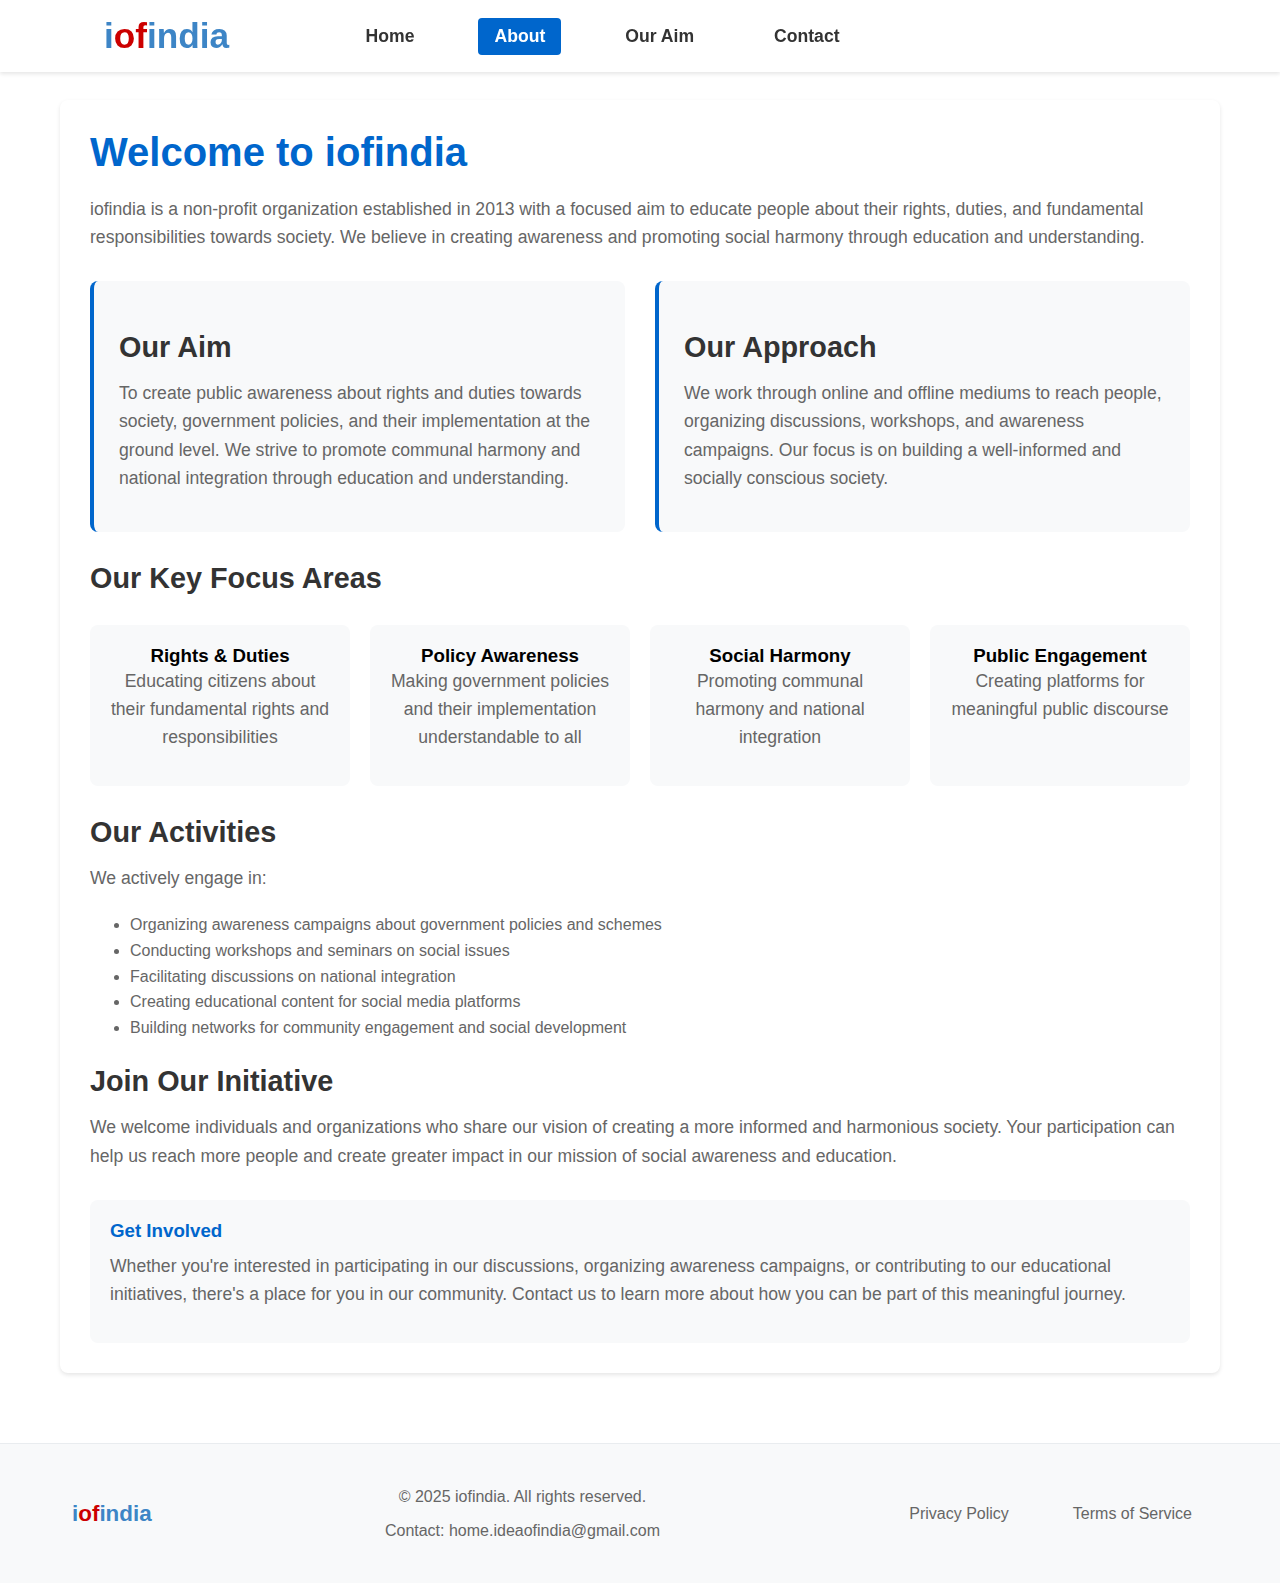
<file: about.html>
<!DOCTYPE html>
<html lang="en">
<head>
    <meta charset="UTF-8">
    <meta name="viewport" content="width=device-width, initial-scale=1.0">
    <title>iofindia</title>
    <link rel="icon" type="image/png" sizes="32x32" href="favicon.png">
    <link rel="icon" type="image/png" sizes="48x48" href="favicon.png">
    <link rel="stylesheet" href="styles.css">
    <style>
        .about-content {
            max-width: 1200px;
            margin: 100px auto 40px;
            padding: 0 20px;
        }
        
        .about-section {
            background: white;
            padding: 30px;
            border-radius: 8px;
            box-shadow: 0 2px 4px rgba(0,0,0,0.1);
            margin-bottom: 30px;
        }

        .about-section h1 {
            color: #0066cc;
            margin-bottom: 20px;
            font-size: 2.5em;
        }

        .about-section h2 {
            color: #333;
            margin: 25px 0 15px;
            font-size: 1.8em;
        }

        .about-section p {
            color: #666;
            line-height: 1.6;
            margin-bottom: 15px;
            font-size: 1.1em;
        }

        .mission-vision {
            display: grid;
            grid-template-columns: 1fr 1fr;
            gap: 30px;
            margin: 30px 0;
        }

        .mission-box, .vision-box {
            background: #f8f9fa;
            padding: 25px;
            border-radius: 8px;
            border-left: 4px solid #0066cc;
        }

        .highlights {
            display: grid;
            grid-template-columns: repeat(auto-fit, minmax(250px, 1fr));
            gap: 20px;
            margin: 30px 0;
        }

        .highlight-item {
            background: #f8f9fa;
            padding: 20px;
            border-radius: 8px;
            text-align: center;
        }

        @media (max-width: 768px) {
            .mission-vision {
                grid-template-columns: 1fr;
            }
        }
    </style>
</head>
<body>
    <header class="header">
        <div class="header-content">
            <div class="logo">
                <a href="index.html" class="logo-text"><span class="i">i</span><span class="of">of</span><span class="india">india</span></a>
            </div>
            <nav class="nav-menu">
                <a href="index.html">Home</a>
                <a href="about.html" class="active">About</a>
                <a href="aim.html">Our Aim</a>
                <a href="contact.html">Contact</a>
            </nav>
        </div>
    </header>

    <main class="about-content">
        <div class="about-section">
            <h1>Welcome to iofindia</h1>
            <p>iofindia is a non-profit organization established in 2013 with a focused aim to educate people about their rights, duties, and fundamental responsibilities towards society. We believe in creating awareness and promoting social harmony through education and understanding.</p>

            <div class="mission-vision">
                <div class="mission-box">
                    <h2>Our Aim</h2>
                    <p>To create public awareness about rights and duties towards society, government policies, and their implementation at the ground level. We strive to promote communal harmony and national integration through education and understanding.</p>
                </div>
                <div class="vision-box">
                    <h2>Our Approach</h2>
                    <p>We work through online and offline mediums to reach people, organizing discussions, workshops, and awareness campaigns. Our focus is on building a well-informed and socially conscious society.</p>
                </div>
            </div>

            <h2>Our Key Focus Areas</h2>
            <div class="highlights">
                <div class="highlight-item">
                    <h3>Rights & Duties</h3>
                    <p>Educating citizens about their fundamental rights and responsibilities</p>
                </div>
                <div class="highlight-item">
                    <h3>Policy Awareness</h3>
                    <p>Making government policies and their implementation understandable to all</p>
                </div>
                <div class="highlight-item">
                    <h3>Social Harmony</h3>
                    <p>Promoting communal harmony and national integration</p>
                </div>
                <div class="highlight-item">
                    <h3>Public Engagement</h3>
                    <p>Creating platforms for meaningful public discourse</p>
                </div>
            </div>

            <h2>Our Activities</h2>
            <p>We actively engage in:</p>
            <ul style="color: #666; line-height: 1.6; margin: 20px 0; padding-left: 40px;">
                <li>Organizing awareness campaigns about government policies and schemes</li>
                <li>Conducting workshops and seminars on social issues</li>
                <li>Facilitating discussions on national integration</li>
                <li>Creating educational content for social media platforms</li>
                <li>Building networks for community engagement and social development</li>
            </ul>

            <h2>Join Our Initiative</h2>
            <p>We welcome individuals and organizations who share our vision of creating a more informed and harmonious society. Your participation can help us reach more people and create greater impact in our mission of social awareness and education.</p>

            <div style="background: #f8f9fa; padding: 20px; border-radius: 8px; margin-top: 30px;">
                <h3 style="color: #0066cc; margin-bottom: 10px;">Get Involved</h3>
                <p>Whether you're interested in participating in our discussions, organizing awareness campaigns, or contributing to our educational initiatives, there's a place for you in our community. Contact us to learn more about how you can be part of this meaningful journey.</p>
            </div>
        </div>
    </main>

    <footer class="footer">
        <div class="footer-content">
            <div class="footer-logo">
                <a href="index.html" class="logo-text"><span class="i">i</span><span class="of">of</span><span class="india">india</span></a>
            </div>
            <div class="footer-info">
                <p>&copy; 2025 iofindia. All rights reserved.</p>
                <p>Contact: home.ideaofindia@gmail.com</p>
            </div>
            <div class="footer-links">
                <a href="#">Privacy Policy</a>
                <a href="#">Terms of Service</a>
            </div>
        </div>
    </footer>
</body>
</html>
</file>
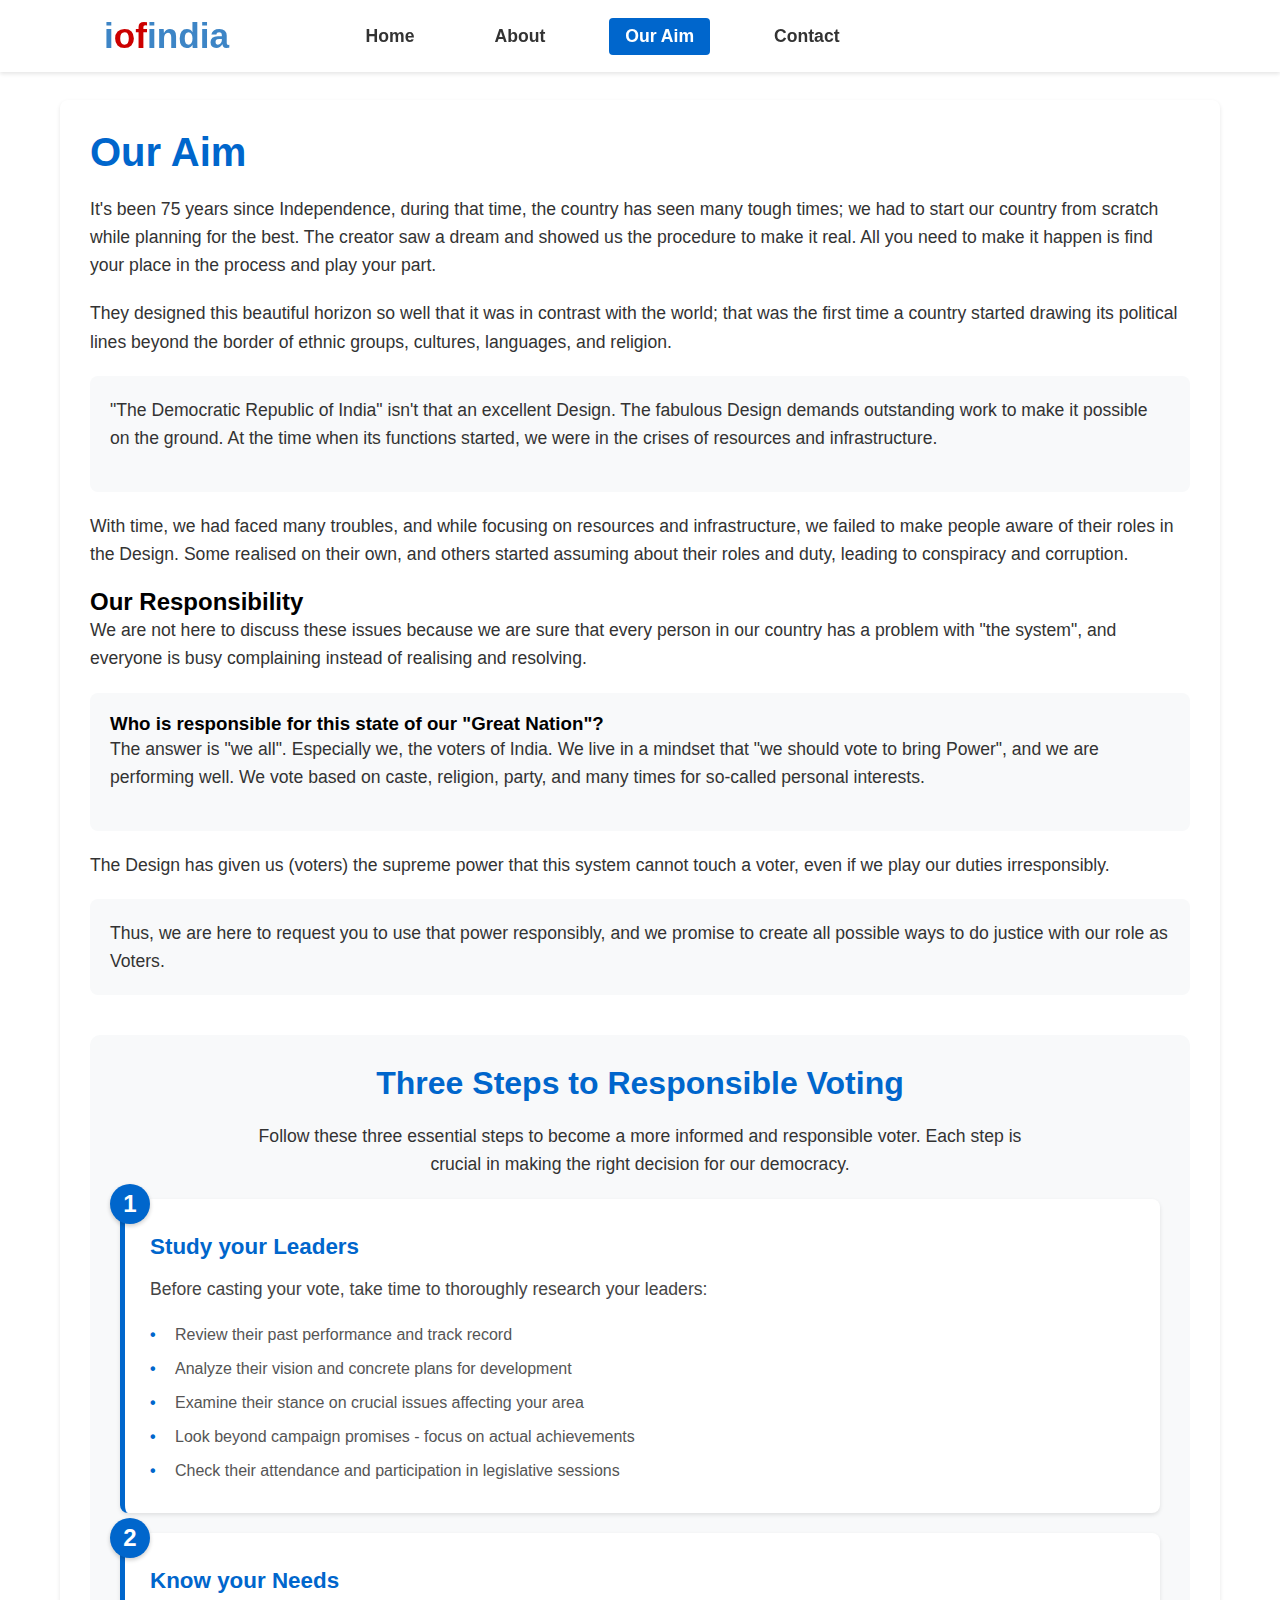
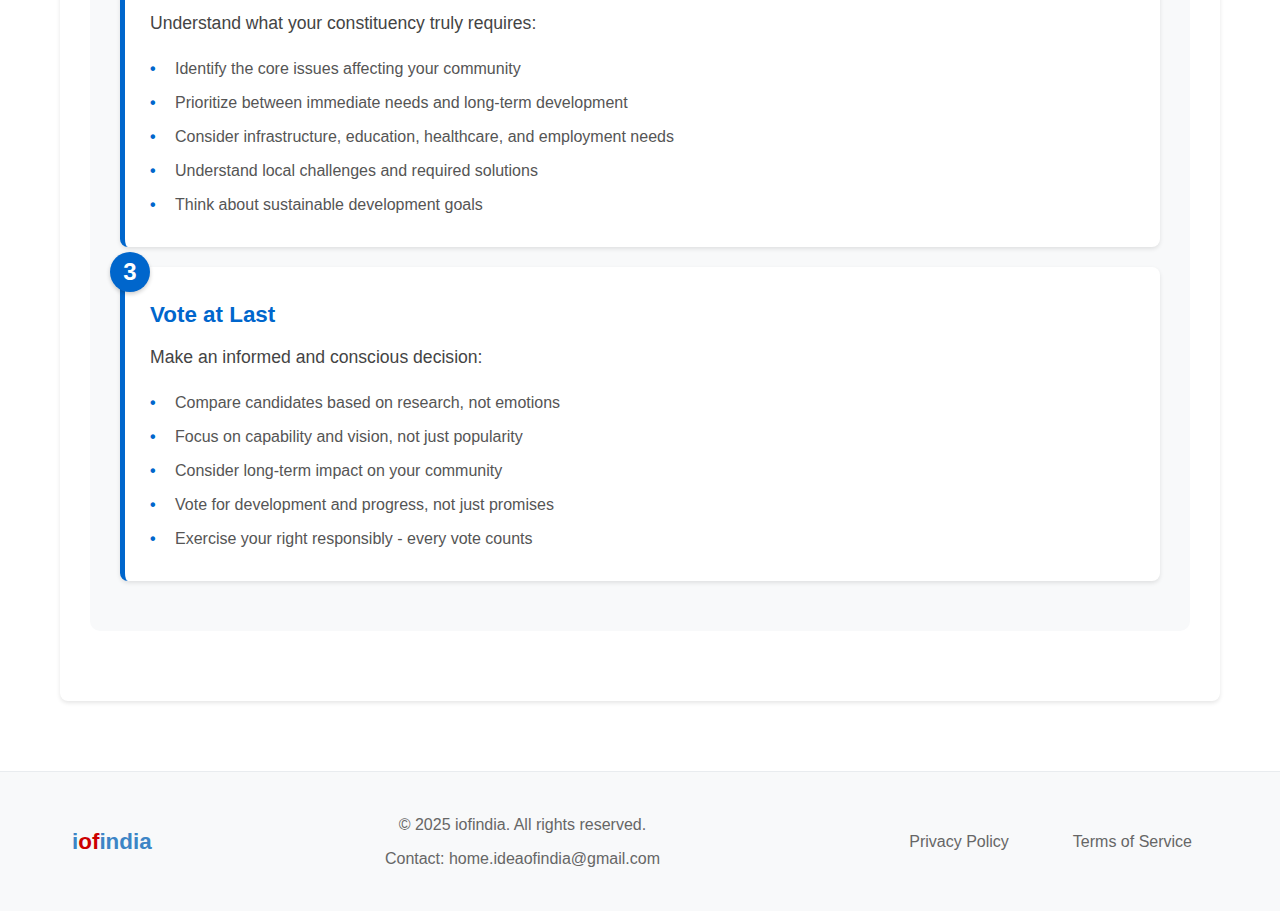
<file: aim.html>
<!DOCTYPE html>
<html lang="en">
<head>
    <meta charset="UTF-8">
    <meta name="viewport" content="width=device-width, initial-scale=1.0">
    <title>iofindia</title>
    <link rel="icon" type="image/png" sizes="16x16" href="favicon.png">
    <link rel="icon" type="image/png" sizes="32x32" href="favicon.png">
    <link rel="icon" type="image/png" sizes="48x48" href="favicon.png">
    <link rel="apple-touch-icon" sizes="180x180" href="favicon.png">
    <link rel="stylesheet" href="styles.css">
    <style>
        .aim-content {
            max-width: 1200px;
            margin: 100px auto 40px;
            padding: 0 20px;
        }
        
        .aim-section {
            background: white;
            padding: 30px;
            border-radius: 8px;
            box-shadow: 0 2px 4px rgba(0,0,0,0.1);
            margin-bottom: 30px;
        }

        .aim-section h1 {
            color: #0066cc;
            margin-bottom: 20px;
            font-size: 2.5em;
        }

        .aim-section p {
            color: #333;
            line-height: 1.6;
            margin-bottom: 20px;
            font-size: 1.1em;
        }

        .aim-section .highlight {
            background: #f8f9fa;
            padding: 20px;
            border-radius: 8px;
            margin: 20px 0;
        }
    </style>
</head>
<body>
    <header class="header">
        <div class="header-content">
            <div class="logo">
                <a href="index.html" class="logo-text"><span class="i">i</span><span class="of">of</span><span class="india">india</span></a>
            </div>
            <nav class="nav-menu">
                <a href="index.html">Home</a>
                <a href="about.html">About</a>
                <a href="aim.html" class="active">Our Aim</a>
                <a href="contact.html">Contact</a>
            </nav>
        </div>
    </header>

    <main class="aim-content">
        <div class="aim-section">
            <h1>Our Aim</h1>
            
            <p>It's been 75 years since Independence, during that time, the country has seen many tough times; we had to start our country from scratch while planning for the best. The creator saw a dream and showed us the procedure to make it real. All you need to make it happen is find your place in the process and play your part.</p>

            <p>They designed this beautiful horizon so well that it was in contrast with the world; that was the first time a country started drawing its political lines beyond the border of ethnic groups, cultures, languages, and religion.</p>

            <div class="highlight">
                <p>"The Democratic Republic of India" isn't that an excellent Design. The fabulous Design demands outstanding work to make it possible on the ground. At the time when its functions started, we were in the crises of resources and infrastructure.</p>
            </div>

            <p>With time, we had faced many troubles, and while focusing on resources and infrastructure, we failed to make people aware of their roles in the Design. Some realised on their own, and others started assuming about their roles and duty, leading to conspiracy and corruption.</p>

            <h2>Our Responsibility</h2>

            <p>We are not here to discuss these issues because we are sure that every person in our country has a problem with "the system", and everyone is busy complaining instead of realising and resolving.</p>

            <div class="highlight">
                <h3>Who is responsible for this state of our "Great Nation"?</h3>
                <p>The answer is "we all". Especially we, the voters of India. We live in a mindset that "we should vote to bring Power", and we are performing well. We vote based on caste, religion, party, and many times for so-called personal interests.</p>
            </div>

            <p>The Design has given us (voters) the supreme power that this system cannot touch a voter, even if we play our duties irresponsibly.</p>

            <p class="highlight">Thus, we are here to request you to use that power responsibly, and we promise to create all possible ways to do justice with our role as Voters.</p>

            <div class="steps-section">
                <h2>Three Steps to Responsible Voting</h2>
                <p class="steps-intro">Follow these three essential steps to become a more informed and responsible voter. Each step is crucial in making the right decision for our democracy.</p>
                
                <div class="step-card">
                    <div class="step-number">1</div>
                    <h3>Study your Leaders</h3>
                    <p>Before casting your vote, take time to thoroughly research your leaders:</p>
                    <ul>
                        <li>Review their past performance and track record</li>
                        <li>Analyze their vision and concrete plans for development</li>
                        <li>Examine their stance on crucial issues affecting your area</li>
                        <li>Look beyond campaign promises - focus on actual achievements</li>
                        <li>Check their attendance and participation in legislative sessions</li>
                    </ul>
                </div>

                <div class="step-card">
                    <div class="step-number">2</div>
                    <h3>Know your Needs</h3>
                    <p>Understand what your constituency truly requires:</p>
                    <ul>
                        <li>Identify the core issues affecting your community</li>
                        <li>Prioritize between immediate needs and long-term development</li>
                        <li>Consider infrastructure, education, healthcare, and employment needs</li>
                        <li>Understand local challenges and required solutions</li>
                        <li>Think about sustainable development goals</li>
                    </ul>
                </div>

                <div class="step-card">
                    <div class="step-number">3</div>
                    <h3>Vote at Last</h3>
                    <p>Make an informed and conscious decision:</p>
                    <ul>
                        <li>Compare candidates based on research, not emotions</li>
                        <li>Focus on capability and vision, not just popularity</li>
                        <li>Consider long-term impact on your community</li>
                        <li>Vote for development and progress, not just promises</li>
                        <li>Exercise your right responsibly - every vote counts</li>
                    </ul>
                </div>
            </div>

            <style>
                .steps-section {
                    padding: 30px;
                    background: #f8f9fa;
                    border-radius: 10px;
                    margin: 40px 0;
                }

                .steps-section h2 {
                    color: #0066cc;
                    text-align: center;
                    margin-bottom: 20px;
                    font-size: 2em;
                }

                .steps-intro {
                    text-align: center;
                    color: #666;
                    margin-bottom: 30px;
                    font-size: 1.1em;
                    max-width: 800px;
                    margin-left: auto;
                    margin-right: auto;
                }

                .step-card {
                    background: white;
                    padding: 25px;
                    border-radius: 8px;
                    margin: 20px 0;
                    box-shadow: 0 2px 4px rgba(0,0,0,0.1);
                    position: relative;
                    border-left: 5px solid #0066cc;
                }

                .step-number {
                    position: absolute;
                    top: -15px;
                    left: -15px;
                    background: #0066cc;
                    color: white;
                    width: 40px;
                    height: 40px;
                    border-radius: 50%;
                    display: flex;
                    align-items: center;
                    justify-content: center;
                    font-size: 1.5em;
                    font-weight: bold;
                    box-shadow: 0 2px 4px rgba(0,0,0,0.2);
                }

                .step-card h3 {
                    color: #0066cc;
                    margin: 10px 0 15px;
                    font-size: 1.4em;
                }

                .step-card p {
                    color: #444;
                    margin-bottom: 15px;
                }

                .step-card ul {
                    list-style-type: none;
                    padding: 0;
                }

                .step-card ul li {
                    padding: 8px 0 8px 25px;
                    position: relative;
                    color: #555;
                }

                .step-card ul li:before {
                    content: "•";
                    color: #0066cc;
                    font-weight: bold;
                    position: absolute;
                    left: 0;
                }

                @media (max-width: 768px) {
                    .step-card {
                        margin: 30px 0;
                    }
                }
            </style>
        </div>
    </main>

    <footer class="footer">
        <div class="footer-content">
            <div class="footer-logo">
                <a href="index.html" class="logo-text"><span class="i">i</span><span class="of">of</span><span class="india">india</span></a>
            </div>
            <div class="footer-info">
                <p>&copy; 2025 iofindia. All rights reserved.</p>
                <p>Contact: home.ideaofindia@gmail.com</p>
            </div>
            <div class="footer-links">
                <a href="#">Privacy Policy</a>
                <a href="#">Terms of Service</a>
            </div>
        </div>
    </footer>
</body>
</html>
</file>
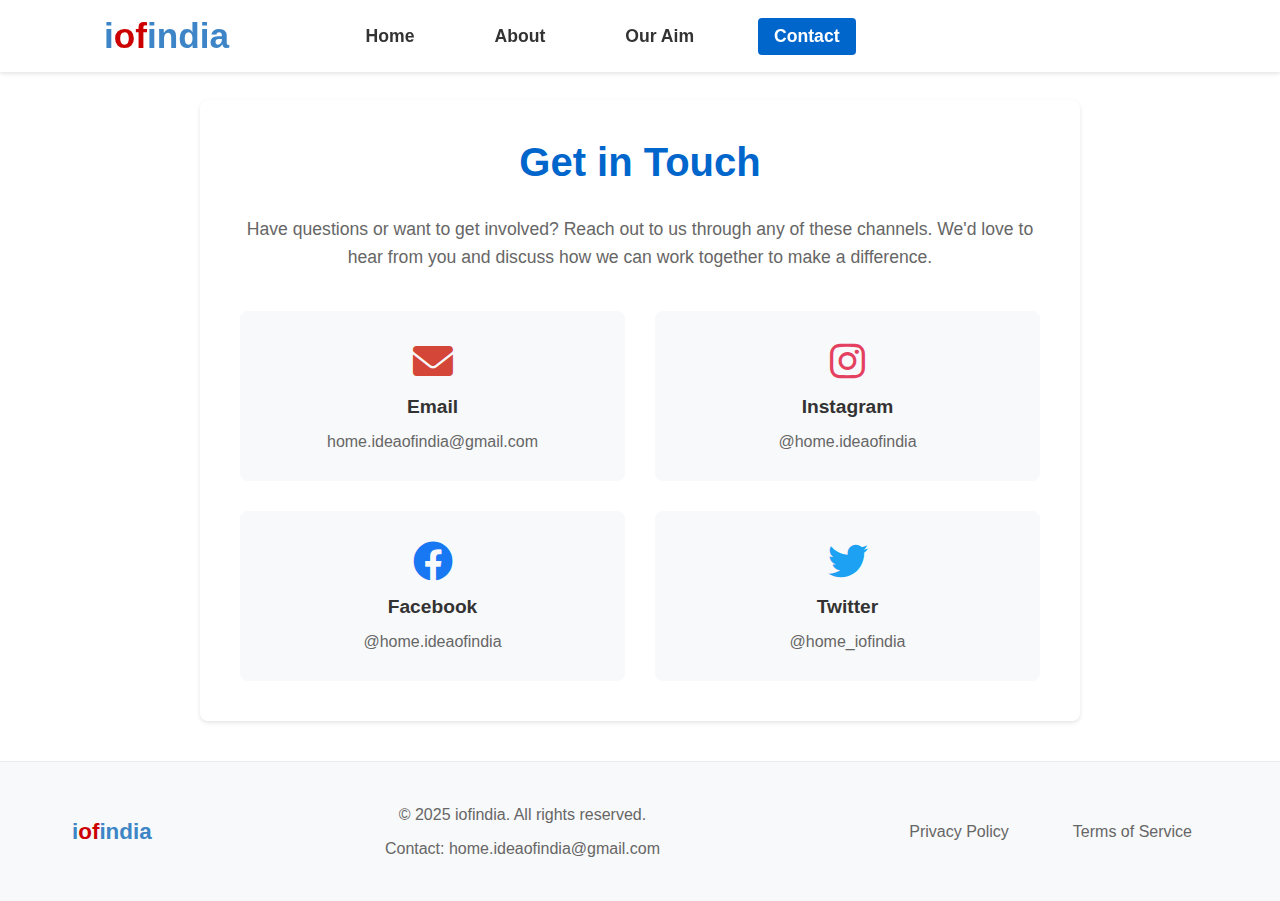
<file: contact.html>
<!DOCTYPE html>
<html lang="en">
<head>
    <meta charset="UTF-8">
    <meta name="viewport" content="width=device-width, initial-scale=1.0">
    <title>iofindia</title>
    <link rel="icon" type="image/png" sizes="32x32" href="favicon.png">
    <link rel="icon" type="image/png" sizes="48x48" href="favicon.png">
    <link rel="stylesheet" href="styles.css">
    <link rel="stylesheet" href="https://cdnjs.cloudflare.com/ajax/libs/font-awesome/6.0.0/css/all.min.css">
    <style>
        .contact-content {
            max-width: 1200px;
            margin: 100px auto 40px;
            padding: 0 20px;
        }
        
        .contact-section {
            background: white;
            padding: 40px;
            border-radius: 8px;
            box-shadow: 0 2px 4px rgba(0,0,0,0.1);
        }

        .contact-section h1 {
            color: #0066cc;
            margin-bottom: 30px;
            font-size: 2.5em;
            text-align: center;
        }

        .contact-methods {
            display: grid;
            grid-template-columns: repeat(auto-fit, minmax(280px, 1fr));
            gap: 30px;
            margin-top: 40px;
        }

        .contact-method {
            text-align: center;
            padding: 30px;
            background: #f8f9fa;
            border-radius: 8px;
            transition: transform 0.3s ease;
        }

        .contact-method:hover {
            transform: translateY(-5px);
        }

        .contact-method i {
            font-size: 2.5em;
            margin-bottom: 15px;
            color: #0066cc;
        }

        .contact-method h3 {
            color: #333;
            margin-bottom: 15px;
            font-size: 1.2em;
        }

        .contact-method a {
            color: #666;
            text-decoration: none;
            transition: color 0.3s ease;
            display: block;
            margin-top: 10px;
        }

        .contact-method a:hover {
            color: #0066cc;
        }

        .contact-method.email i {
            color: #D44638;
        }

        .contact-method.instagram i {
            color: #E4405F;
        }

        .contact-method.facebook i {
            color: #1877F2;
        }

        .contact-method.twitter i {
            color: #1DA1F2;
        }

        .contact-intro {
            text-align: center;
            color: #666;
            line-height: 1.6;
            margin-bottom: 40px;
            font-size: 1.1em;
            max-width: 800px;
            margin-left: auto;
            margin-right: auto;
        }

        @media (max-width: 768px) {
            .contact-content {
                margin-top: 80px;
            }
            
            .contact-section {
                padding: 20px;
            }
        }
    </style>
</head>
<body>
    <header class="header">
        <div class="header-content">
            <div class="logo">
                <a href="index.html" class="logo-text"><span class="i">i</span><span class="of">of</span><span class="india">india</span></a>
            </div>
            <nav class="nav-menu">
                <a href="index.html">Home</a>
                <a href="about.html">About</a>
                <a href="aim.html">Our Aim</a>
                <a href="contact.html" class="active">Contact</a>
            </nav>
        </div>
    </header>

    <main class="contact-content">
        <div class="contact-section">
            <h1>Get in Touch</h1>
            <p class="contact-intro">Have questions or want to get involved? Reach out to us through any of these channels. We'd love to hear from you and discuss how we can work together to make a difference.</p>
            
            <div class="contact-methods">
                <div class="contact-method email">
                    <i class="fas fa-envelope"></i>
                    <h3>Email</h3>
                    <a href="mailto:home.ideaofindia@gmail.com">home.ideaofindia@gmail.com</a>
                </div>

                <div class="contact-method instagram">
                    <i class="fab fa-instagram"></i>
                    <h3>Instagram</h3>
                    <a href="https://www.instagram.com/home.ideaofindia" target="_blank">@home.ideaofindia</a>
                </div>

                <div class="contact-method facebook">
                    <i class="fab fa-facebook"></i>
                    <h3>Facebook</h3>
                    <a href="https://www.facebook.com/home.ideaofindia" target="_blank">@home.ideaofindia</a>
                </div>

                <div class="contact-method twitter">
                    <i class="fab fa-twitter"></i>
                    <h3>Twitter</h3>
                    <a href="https://twitter.com/home_iofindia" target="_blank">@home_iofindia</a>
                </div>
            </div>
        </div>
    </main>

    <footer class="footer">
        <div class="footer-content">
            <div class="footer-logo">
                <a href="index.html" class="logo-text"><span class="i">i</span><span class="of">of</span><span class="india">india</span></a>
            </div>
            <div class="footer-info">
                <p>&copy; 2025 iofindia. All rights reserved.</p>
                <p>Contact: home.ideaofindia@gmail.com</p>
            </div>
            <div class="footer-links">
                <a href="#">Privacy Policy</a>
                <a href="#">Terms of Service</a>
            </div>
        </div>
    </footer>
</body>
</html>
</file>
<file: styles.css>
/* Reset and base styles */
* {
    margin: 0;
    padding: 0;
    box-sizing: border-box;
}

body {
    font-family: Arial, sans-serif;
    min-height: 100vh;
    display: flex;
    flex-direction: column;
}

/* Header styles */
.header {
    background-color: #ffffff;
    box-shadow: 0 2px 4px rgba(0,0,0,0.1);
    padding: 1rem 0;
    position: fixed;
    width: 100%;
    top: 0;
    z-index: 1000;
}

.header-content {
    max-width: 1200px;
    margin: 0 auto;
    display: flex;
    justify-content: space-between;
    align-items: center;
    padding: 0 2rem;
    position: relative;
}

.logo {
    font-size: 2.2rem;
    font-weight: bold;
    flex: 1;
}

.logo-text {
    text-decoration: none;
    display: inline-block;
}

.logo-text .i {
    color: #3d85c6;
}

.logo-text .of {
    color: #cc0000;
}

.logo-text .india {
    color: #3d85c6;
}

.nav-menu {
    display: flex;
    gap: 3rem;
    margin-left: auto;
    align-items: center;
}

.nav-menu a {
    text-decoration: none;
    color: #333;
    font-weight: 600;
    font-size: 1.1rem;
    padding: 0.5rem 1rem;
    transition: all 0.3s ease;
    border-radius: 4px;
}

.nav-menu a:hover {
    background-color: #f0f7ff;
    color: #0066cc;
}

.nav-menu a.active {
    background-color: #0066cc;
    color: white;
}

.mobile-menu-btn {
    display: none;
    background: none;
    border: none;
    font-size: 2rem;
    cursor: pointer;
    padding: 1rem;
    color: #333;
    z-index: 1001;
    position: relative;
    margin-right: 0.5rem;
    -webkit-tap-highlight-color: transparent;
    touch-action: manipulation;
    transition: transform 0.3s ease;
}

.mobile-menu-btn:hover,
.mobile-menu-btn:focus {
    outline: none;
    transform: scale(1.1);
}

/* Map container */
#map {
    height: calc(100vh - 130px);
    width: 100%;
    margin-top: 60px;
}

.note-form {
    display: none;
    position: fixed;
    background: white;
    padding: 15px;
    border-radius: 8px;
    box-shadow: 0 2px 10px rgba(0,0,0,0.2);
    z-index: 1000;
}

.note-form textarea {
    width: 200px;
    height: 100px;
    margin-bottom: 10px;
    padding: 8px;
    border: 1px solid #ccc;
    border-radius: 4px;
}

.note-form button {
    margin: 0 5px;
    padding: 8px 15px;
    border: none;
    border-radius: 4px;
    cursor: pointer;
}

.note-form button:first-of-type {
    background: #4CAF50;
    color: white;
}

.note-form button:last-of-type {
    background: #f44336;
    color: white;
}

/* Footer styles */
.footer {
    background-color: #f8f9fa;
    padding: 2rem 0;
    margin-top: auto;
    border-top: 1px solid #e9ecef;
}

.footer-content {
    max-width: 1200px;
    margin: 0 auto;
    display: flex;
    justify-content: space-between;
    align-items: center;
    padding: 0 2rem;
}

.footer-logo {
    font-size: 1.4rem;
    font-weight: bold;
}

.footer-info {
    text-align: center;
    color: #666;
    line-height: 1.6;
}

.footer-info p {
    margin: 0.5rem 0;
}

.footer-links {
    display: flex;
    gap: 2rem;
}

.footer-links a {
    text-decoration: none;
    color: #666;
    transition: all 0.3s ease;
    padding: 0.5rem 1rem;
    border-radius: 4px;
}

.footer-links a:hover {
    color: #0066cc;
    background-color: #f0f7ff;
}

/* Responsive design */
@media screen and (min-width: 1024px) {
    .header-content {
        padding: 0 4rem;
    }

    .logo {
        flex: 0 0 auto;
    }

    .nav-menu {
        flex: 1;
        justify-content: center;
        margin-right: 200px; /* Adjust the navigation position */
    }
}

@media screen and (max-width: 768px) {
    .header {
        padding: 0.5rem 0;
    }

    .header-content {
        padding: 0 1rem;
        position: relative;
    }

    .logo {
        font-size: 1.5rem;
        text-align: left;
    }

    .mobile-menu-btn {
        display: block;
        margin-left: auto;
        position: absolute;
        right: 1rem;
        top: 50%;
        transform: translateY(-50%);
    }

    .nav-menu {
        display: none;
        position: absolute;
        top: 100%;
        left: 0;
        width: 100%;
        background-color: #fff;
        box-shadow: 0 2px 4px rgba(0,0,0,0.1);
        padding: 1rem;
        text-align: center;
        z-index: 1000;
    }

    .nav-menu.active {
        display: flex;
        flex-direction: column;
        gap: 1rem;
    }

    .nav-menu a {
        display: block;
        padding: 1rem;
        border-radius: 4px;
        background-color: #f8f9fa;
        transition: background-color 0.3s ease;
    }

    .nav-menu a:hover {
        background-color: #e9ecef;
    }

    .nav-menu a.active {
        background-color: #0066cc;
        color: white;
    }

    .nav-menu.active {
        visibility: visible;
        opacity: 1;
        display: flex;
        flex-direction: column;
        gap: 1rem;
    }

    .nav-menu a {
        display: block;
        padding: 1rem;
        font-size: 1.2rem;
        background-color: #f8f9fa;
        border-radius: 8px;
        margin: 0.5rem 0;
    }

    .nav-menu.active {
        display: flex;
        flex-direction: column;
        gap: 1rem;
    }

    .nav-menu a {
        padding: 0.8rem;
        width: 100%;
        border-radius: 4px;
    }

    .nav-menu a:hover {
        background-color: #f0f7ff;
    }

    .footer {
        padding: 1.5rem 0;
    }

    .footer-content {
        flex-direction: column;
        gap: 1.5rem;
        text-align: center;
        padding: 0 1rem;
    }

    .footer-logo {
        margin-bottom: 1rem;
    }

    .footer-info {
        order: 3;
        margin-top: 1rem;
    }

    .footer-links {
        order: 2;
        flex-direction: row;
        justify-content: center;
        flex-wrap: wrap;
        gap: 1rem;
    }

    #map {
        height: calc(100vh - 180px);
        margin-top: 80px;
    }

    .about-content,
    .aim-content,
    .contact-content {
        margin: 80px auto 40px;
        padding: 0 20px;
    }

    .about-section,
    .aim-section,
    .contact-section {
        padding: 25px;
        border-radius: 8px;
    }

    .about-section h1,
    .aim-section h1,
    .contact-section h1 {
        font-size: 2em;
        margin-bottom: 20px;
    }

    .about-section p,
    .aim-section p {
        font-size: 1rem;
        line-height: 1.6;
    }

    .note-form {
        width: 90%;
        max-width: 300px;
        left: 50%;
        top: 50%;
        transform: translate(-50%, -50%);
    }

    .note-form textarea {
        width: 100%;
    }
}
</file>
